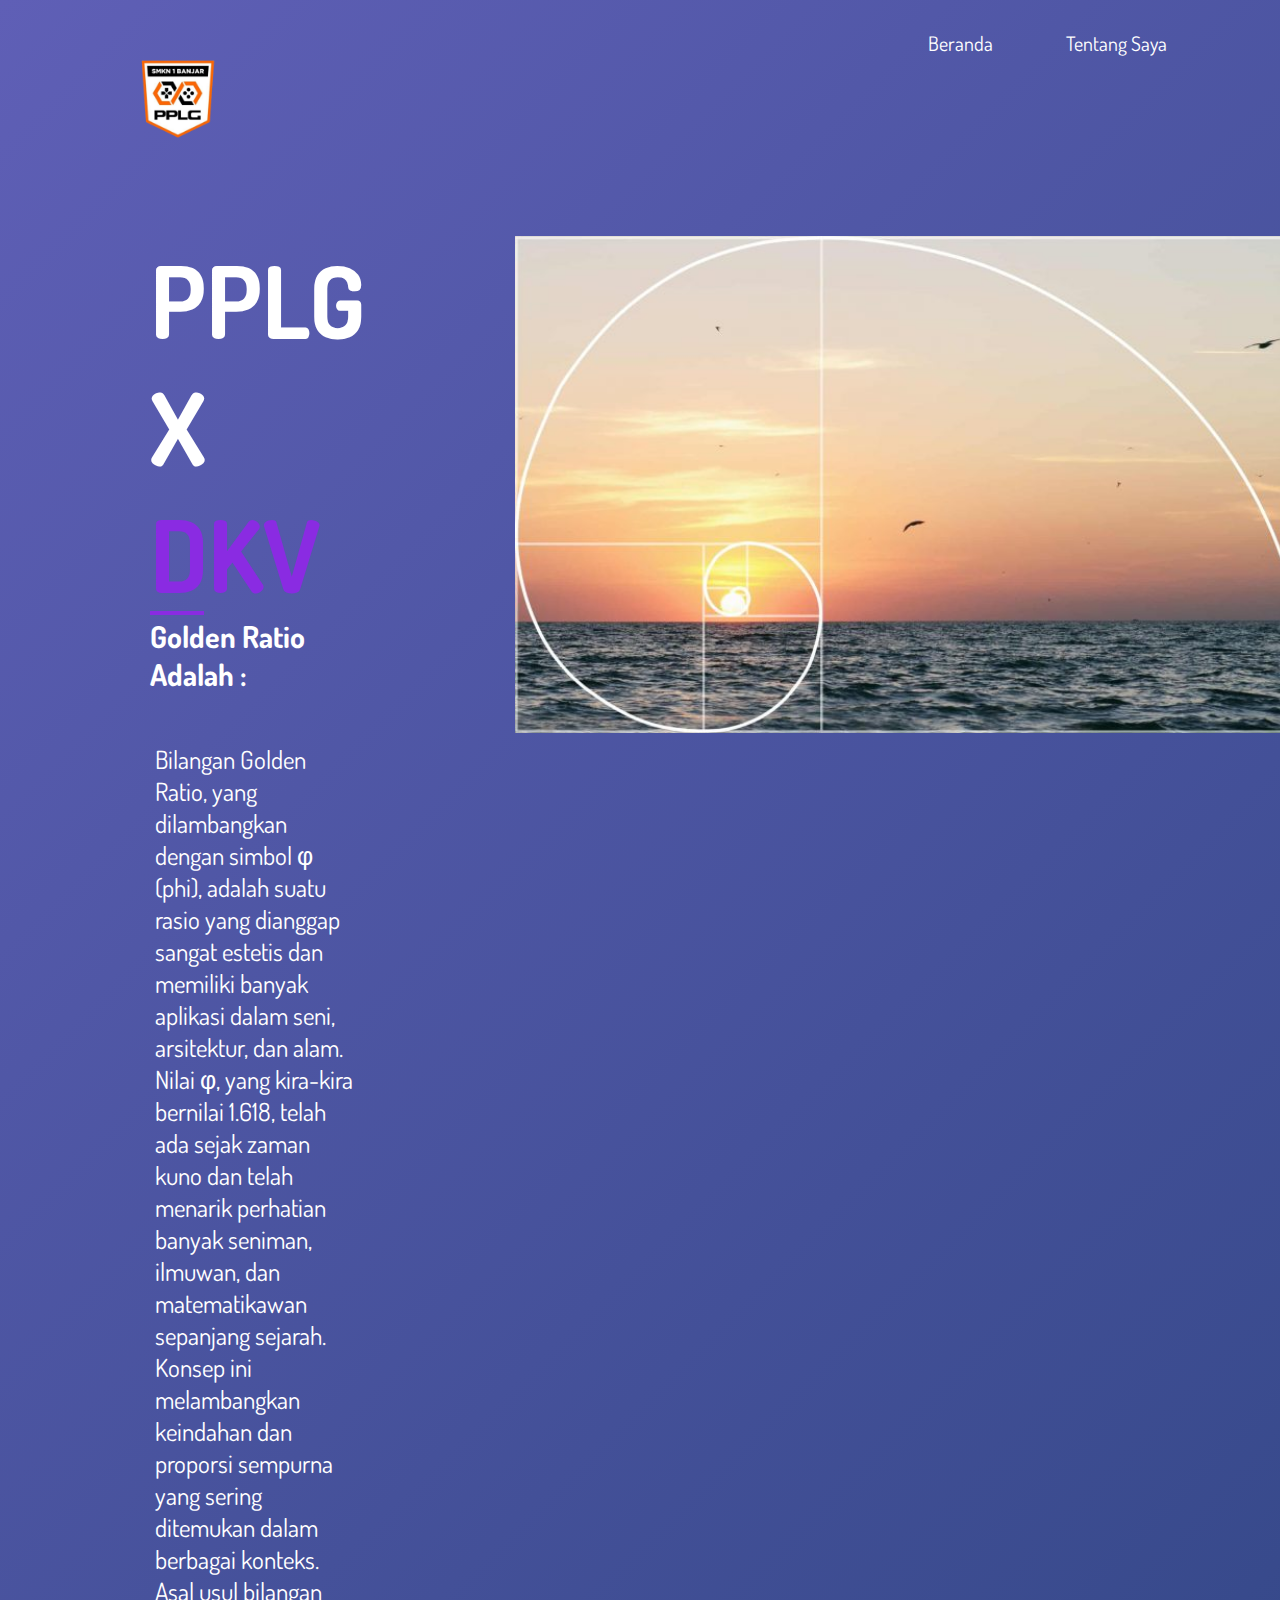
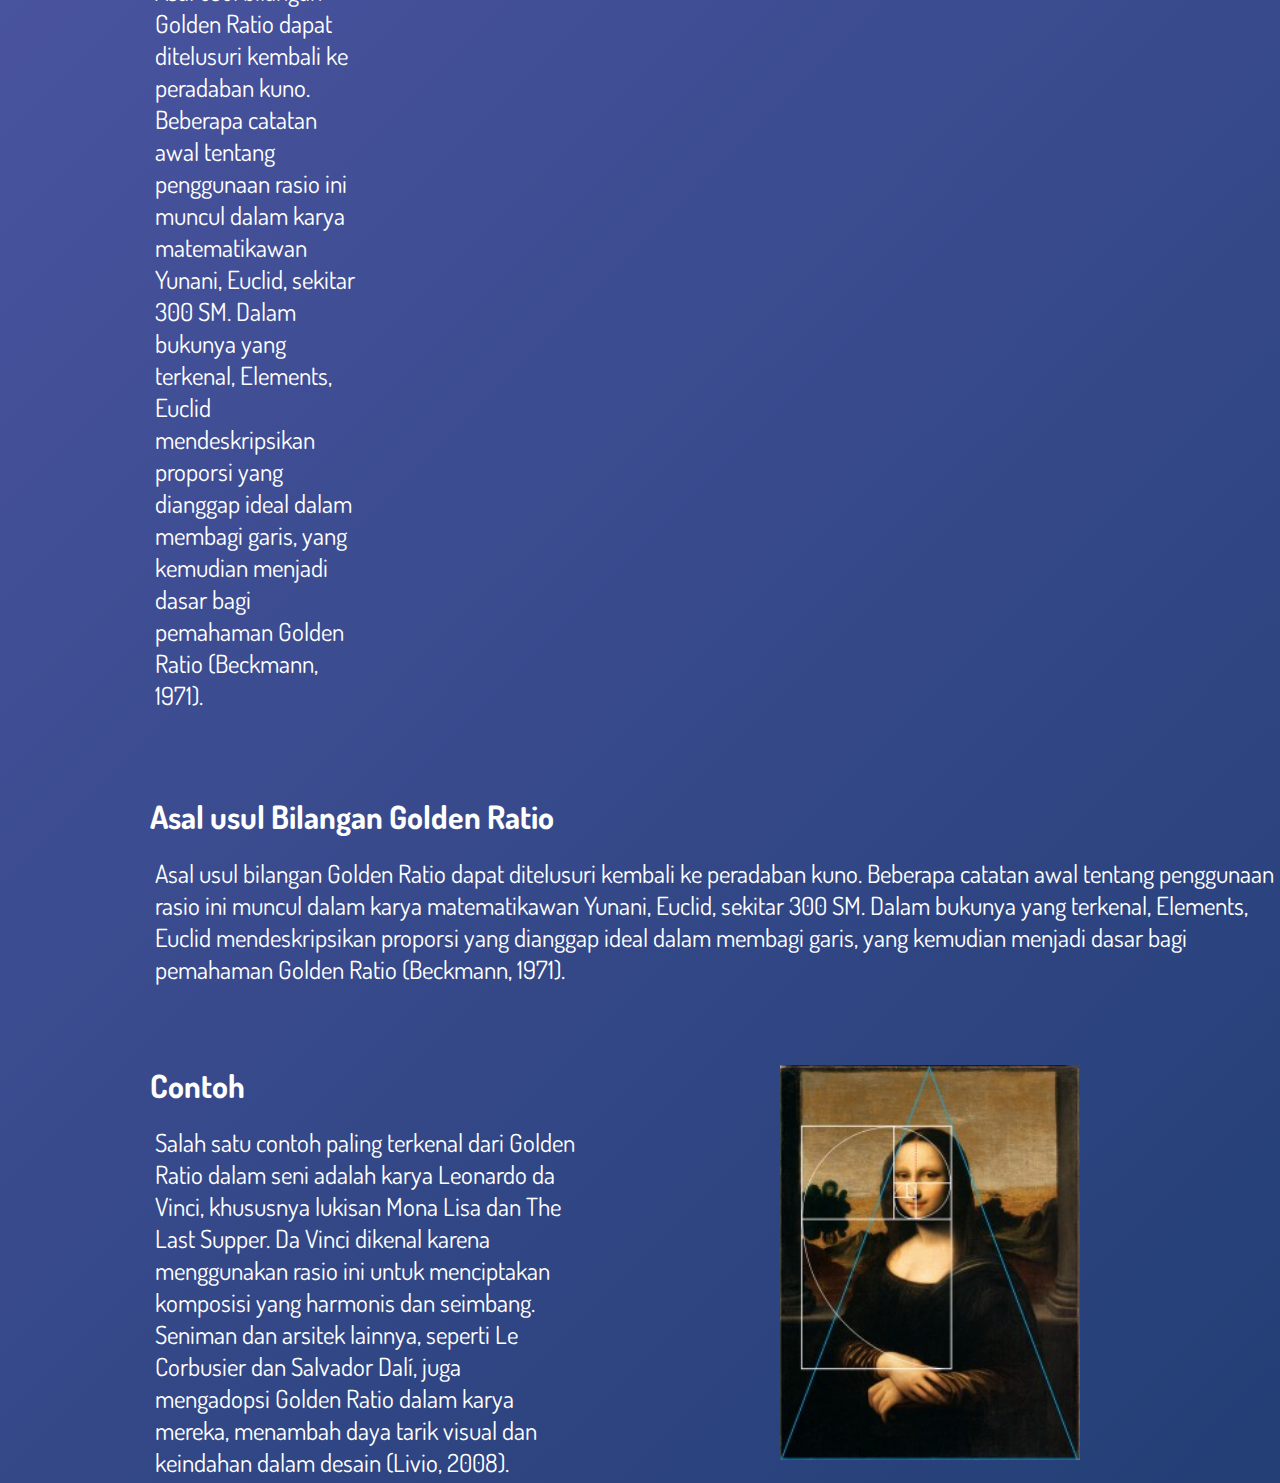
<file: index.html>
<!DOCTYPE html>
<html lang="en">
<head>
    <meta charset="UTF-8">
    <meta name="viewport" content="width=device-width, initial-scale=1.0">
    <title>PPLG X DKV</title>
    <link rel="stylesheet" href="style.css">
    <link href="https://fonts.googleapis.com/css?family=Dosis&display=swap" rel="stylesheet">
</head>
<body>
    <header>
        <div class="wrap">
            <div class="navbar">
                <img src="img/pplg-removebg-preview.png" class="logo" >
                    <ul>
                        <li><a href='index.html'>Beranda</a></li>
                        <li><a href='aboutme.html'>Tentang Saya</a></li>
                    </ul>    
            </div>
    </header>
            <div class="banner">
                <div class="left-column">
                    <h1>PPLG X <span>DKV</span></h1>
                    <h3>Golden Ratio Adalah :</h3>
                    <p>Bilangan Golden Ratio, yang dilambangkan dengan simbol φ (phi), adalah suatu rasio yang dianggap sangat estetis dan memiliki banyak aplikasi dalam seni, arsitektur, dan alam. Nilai φ, yang kira-kira bernilai 1.618, telah ada sejak zaman kuno dan telah menarik perhatian banyak seniman, ilmuwan, dan matematikawan sepanjang sejarah. Konsep ini melambangkan keindahan dan proporsi sempurna yang sering ditemukan dalam berbagai konteks.
Asal usul bilangan Golden Ratio dapat ditelusuri kembali ke peradaban kuno. Beberapa catatan awal tentang penggunaan rasio ini muncul dalam karya matematikawan Yunani, Euclid, sekitar 300 SM. Dalam bukunya yang terkenal, Elements, Euclid mendeskripsikan proporsi yang dianggap ideal dalam membagi garis, yang kemudian menjadi dasar bagi pemahaman Golden Ratio (Beckmann, 1971).
                    </p>
                </div>
                <div class="right-column">
                    <img src="img/gratio.jpg">
                </div>
            </div>
            <div class="Asal">
                <h1>Asal usul Bilangan Golden Ratio</h1>
                <p class="asal">Asal usul bilangan Golden Ratio dapat ditelusuri kembali ke peradaban kuno. Beberapa catatan awal tentang penggunaan rasio ini muncul dalam karya matematikawan Yunani, Euclid, sekitar 300 SM. Dalam bukunya yang terkenal, Elements, Euclid mendeskripsikan proporsi yang dianggap ideal dalam membagi garis, yang kemudian menjadi dasar bagi pemahaman Golden Ratio (Beckmann, 1971).</p>
            </div>
            <div class="contoh">
                <div class="desk_contoh">
                    <h1>Contoh </h1>
                    <p>Salah satu contoh paling terkenal dari Golden Ratio dalam seni adalah karya Leonardo da Vinci, khususnya lukisan Mona Lisa dan The Last Supper. Da Vinci dikenal karena menggunakan rasio ini untuk menciptakan komposisi yang harmonis dan seimbang. Seniman dan arsitek lainnya, seperti Le Corbusier dan Salvador Dalí, juga mengadopsi Golden Ratio dalam karya mereka, menambah daya tarik visual dan keindahan dalam desain (Livio, 2008).</p>
                </div>
                <div class="foto_contoh">
                    <img src="img/monalisa.jpg">
                </div>
            </div>
        </div>
</body>
</html>
</file>
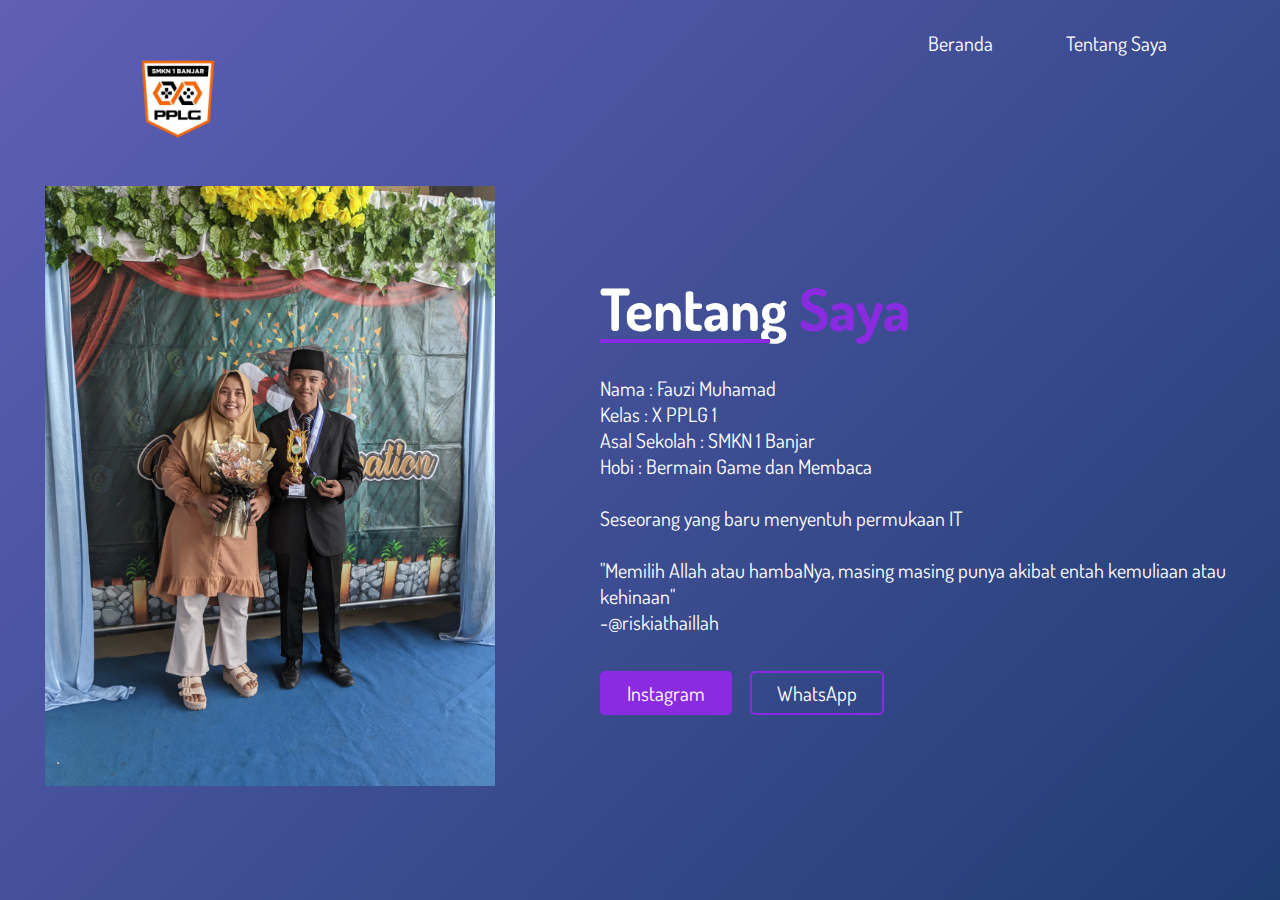
<file: aboutme.html>
<!DOCTYPE html>
<html lang="en">
<head>
    <meta charset="UTF-8">
    <meta name="viewport" content="width=device-width, initial-scale=1.0">
    <title>Tentang Saya</title>
    <link rel="stylesheet" href="stylebt.css">
    <link href="https://fonts.googleapis.com/css?family=Dosis&display=swap" rel="stylesheet">
</head>
<body>
    <header>
        <div class="wrap">
            <div class="navbar">
                <img src="img/pplg-removebg-preview.png" class="logo" >
                    <ul>
                        <li><a href='index.html'>Beranda</a></li>
                        <li><a href='aboutme.html'>Tentang Saya</a></li>
                    </ul>    
            </div>
        </div>
    </header>    
    <div class="main">
        <div class="img">
            <img src="img/me.jpg" alt="" srcset="">
        </div>
        <div class="text">
            <h1>Tentang <span>Saya</span></h1>
            <p>
                Nama : Fauzi Muhamad
            <br>
                Kelas : X PPLG 1
            <br>
                Asal Sekolah : SMKN 1 Banjar
            <br>
                Hobi : Bermain Game dan Membaca
            <br><br>
                Seseorang yang baru menyentuh permukaan IT
            <br><br>
            "Memilih Allah atau hambaNya, masing masing punya akibat entah kemuliaan atau kehinaan"
            <br>
                -@riskiathaillah
            </p>
            <div class="button">
                <a href="https://www.instagram.com/fizii_08/" class="btn btn1">Instagram</a>
                <a href="https://api.whatsapp.com/send/?phone=6285859543913&text&type=phone_number&app_absent=0" class="btn btn2">WhatsApp</a>
            </div>
        </div>
    </div>
</body>
</html>
</file>
<file: style.css>
@import url(https://fonts.googleapis.com/css?family=Dosis&display=swap);

* {
    margin: 0;
    padding: 0;
    font-family: 'Dosis',sans-serif;
}

body {
    background: linear-gradient(-45deg, #5e5eff, #2147af, #0f3460, #5f5fb6);
    background-size: 400% 400%;
    animation: gradientBG 10s ease infinite;
    color: white; /* Biar teks tetap terbaca */
}

@keyframes gradientBG {
    0% { background-position: 0% 50%; }
    50% { background-position: 100% 50%; }
    100% { background-position: 0% 50%; }
}


.wrap {
    width: 80%;
    margin: auto;
}

.navbar {
    margin: 30px auto;
    display: flex;
    align-items: center;
}

.logo {
    margin-top: 10px;
    width: 10%;
}

ul {
    flex: 1;
    text-align: right;
    margin-top: 100px;
}

ul li {
    display: inline-block;
    list-style: none;
    margin: 0 25px;
}

ul li a {
    text-decoration: none;
    color: white;
    padding: 0 10px;
    left: 50px;
    bottom: 100px;
    position: relative;
    font-size: 20px;
}

ul li a::after{
    content: '';
    width: 0;
    height: 10px;
    background-color: #8a2be2;
    position: absolute;
    left: 50%;
    transform: translateX(-50%);
    top: -55px ;
    transition: 0.5s;
}
ul li a:hover::after{
    width: 100%;
}

.banner{
    display: flex;
    margin-top: 80px;
}

.left-column,.right-column{
    flex-basis: 50%;
    margin-left: 150px;
}

.right-column img{
    width: 800px;
    margin-right: 200px;
}


.left-column h1{
    font-size: 100px;
    position: relative;
}

.left-column span {
    color: #8a2be2;
}

.left-column h1::after{
    position: absolute;
    content: "";
    width: 25%;
    height: 4px;
    background-color: #8a2be2;
    left: 0;
    bottom: 2px;
}

.left-column h3{
    font-size: 30px;
    margin-bottom: 50px;
}

.left-column p{
    font-size: 25px;
    margin-left: 20px;
    margin-top: -20px;
    margin: 5px;
}

.Asal {
    margin-left: 150px;
    margin-top: 80px;
}

.Asal p{
    font-size: 25px;
    margin: 5px;
    margin-top: 20px;
}

.contoh {
    display: flex;
    margin-left: 150px;
    margin-top: 80px;
}

.contoh p{
    font-size: 25px;
    margin: 5px;
    margin-top: 20px;
}

.desk_contoh ,.foto_contoh {
    flex: 50%;
}

.foto_contoh img{
    width: 300px;
    margin-right: 200px;
    margin-left: 200px;
}
</file>
<file: stylebt.css>
@import url(https://fonts.googleapis.com/css?family=Dosis&display=swap);

* {
    margin: 0;
    padding: 0;
    font-family: 'Dosis',sans-serif;
}

body {
    background: linear-gradient(-45deg, #5e5eff, #2147af, #0f3460, #5f5fb6);
    background-size: 400% 400%;
    animation: gradientBG 10s ease infinite;
    color: white;
}

@keyframes gradientBG {
    0% { background-position: 0% 50%; }
    50% { background-position: 100% 50%; }
    100% { background-position: 0% 50%; }
}


.wrap {
    width: 80%;
    margin: auto;
}

.navbar {
    margin: 30px auto;
    display: flex;
    align-items: center;
}

.logo {
    margin-top: 10px;
    width: 10%;
}

ul {
    flex: 1;
    text-align: right;
    margin-top: 100px;
}

ul li {
    display: inline-block;
    list-style: none;
    margin: 0 25px;
}

ul li a {
    text-decoration: none;
    color: white;
    padding: 0 10px;
    left: 50px;
    bottom: 100px;
    position: relative;
    font-size: 20px;
}

ul li a::after{
    content: '';
    width: 0;
    height: 10px;
    background-color: #8a2be2;
    position: absolute;
    left: 50%;
    transform: translateX(-50%);
    top: -55px ;
    transition: 0.5s;
}
ul li a:hover::after{
    width: 100%;
}

.main {
    display: flex;
    align-items: center;
    justify-content: center;
    gap: 150px;
}

.img img{
    max-width: 450px;
    padding: 0 10%;
    height: auto;
}

.text h1{
    font-size: 58px;
    position: relative;
}
.text span{
    color: #8a2be2;
}
.text h1::after{
    position: absolute;
    content: "";
    width: 25%;
    height: 4px;
    background-color: #8a2be2;
    left: 0;
    bottom: 2px;
}
.text p{
    font-size: 20px;
    margin: 30px 0 45px;
    max-width: 480;
}
.btn{
    padding: 7px 25px;
    font-size: 20px;
    border: 2px solid #8a2be2;
    border-radius: 5px;
    color: #ffffff;
    text-decoration: none;
    margin-right: 15px;
    transition: all .5s ease;
}
.btn:hover{
    background-color: #8a2be2;
    color: #ffffff;
}
.btn1{
    background-color: #8a2be2;
    color: #ffffff;
}
.btn1:hover{
    color: rgb(255, 255, 255);
    background-color: transparent;
}
</file>
